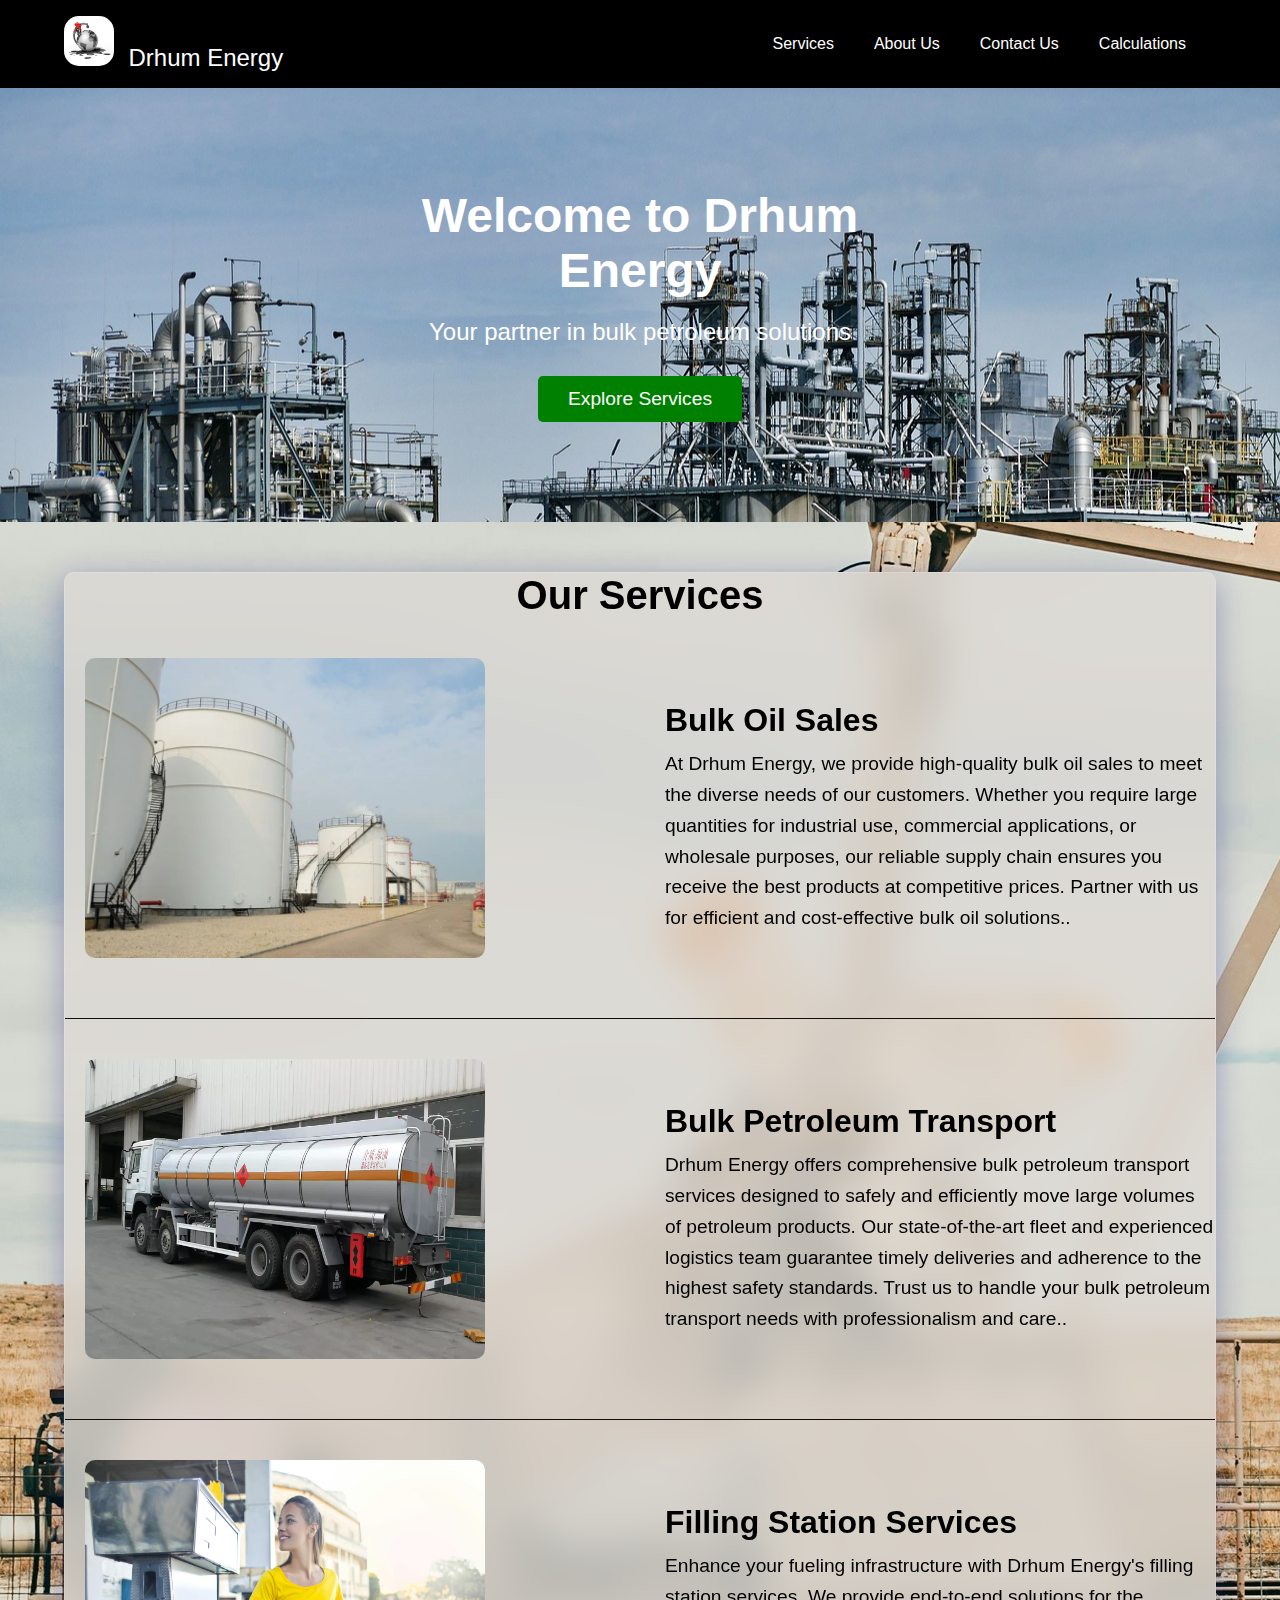
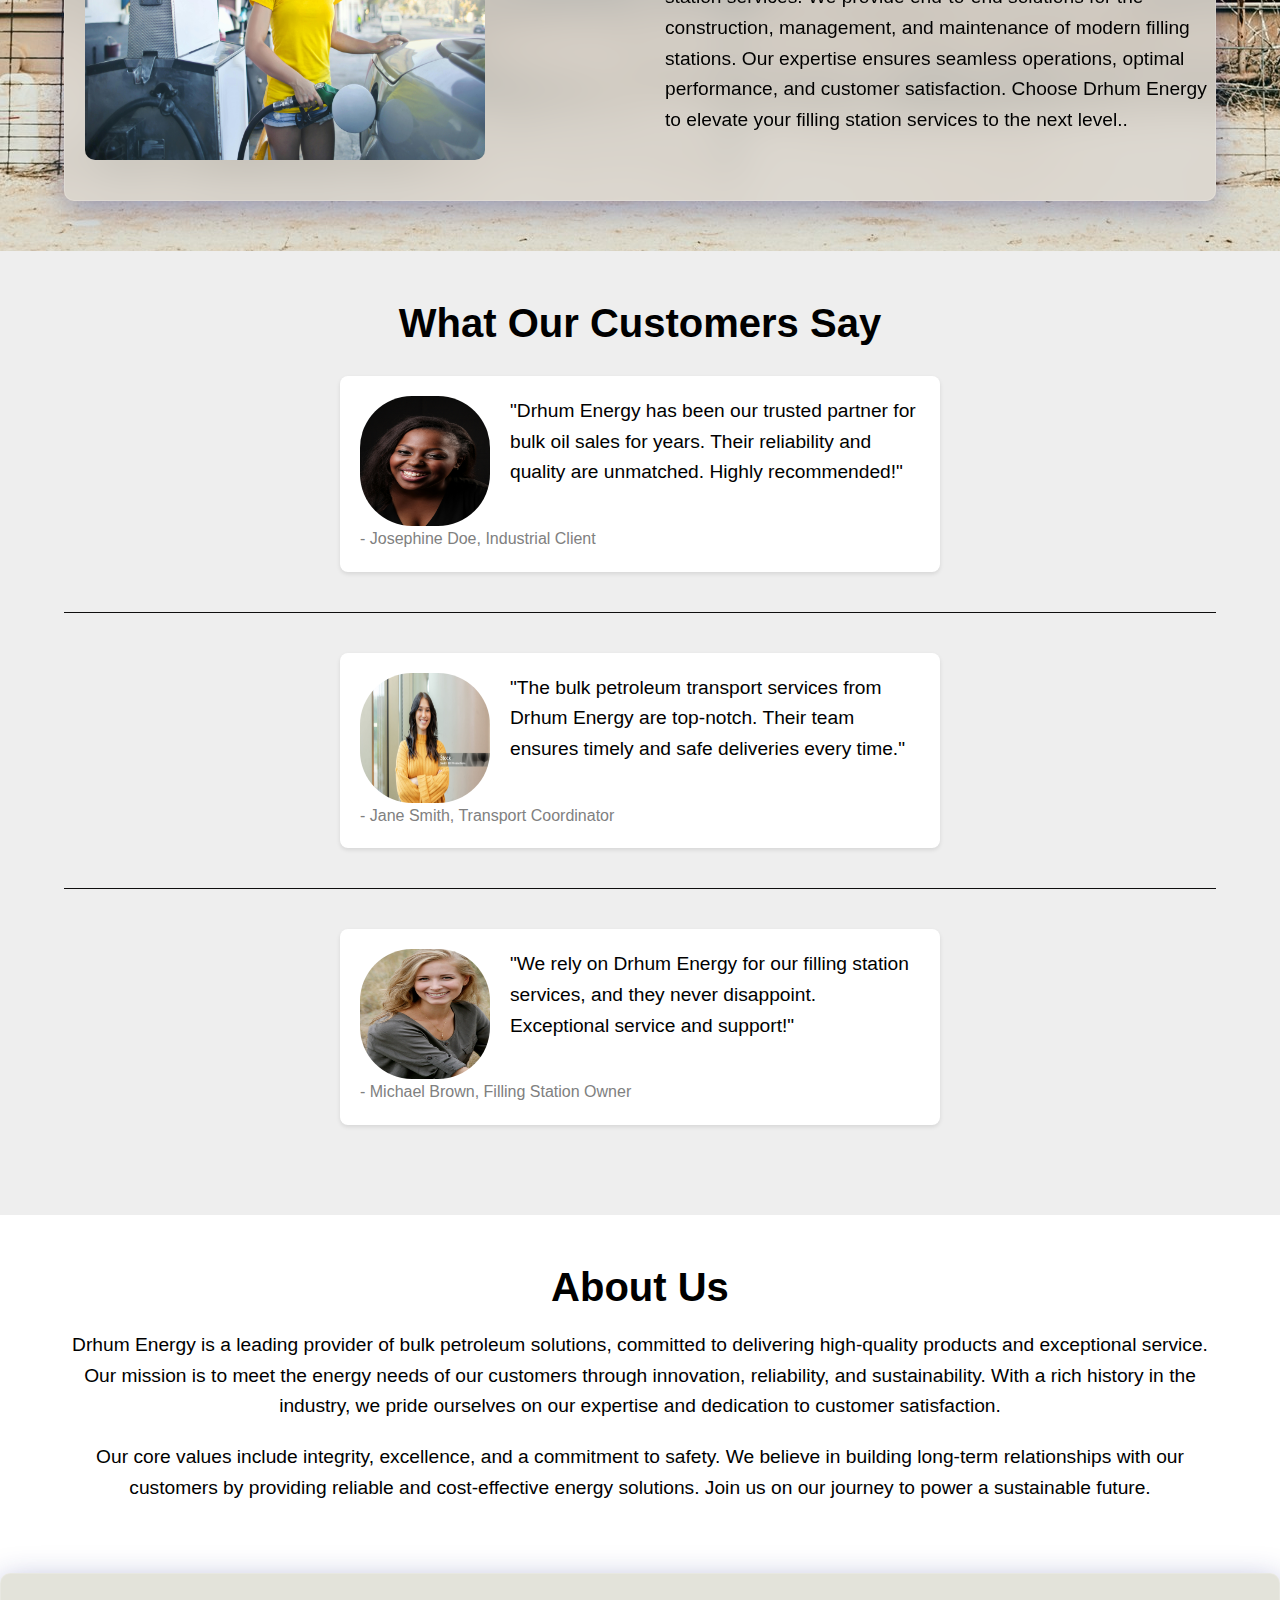
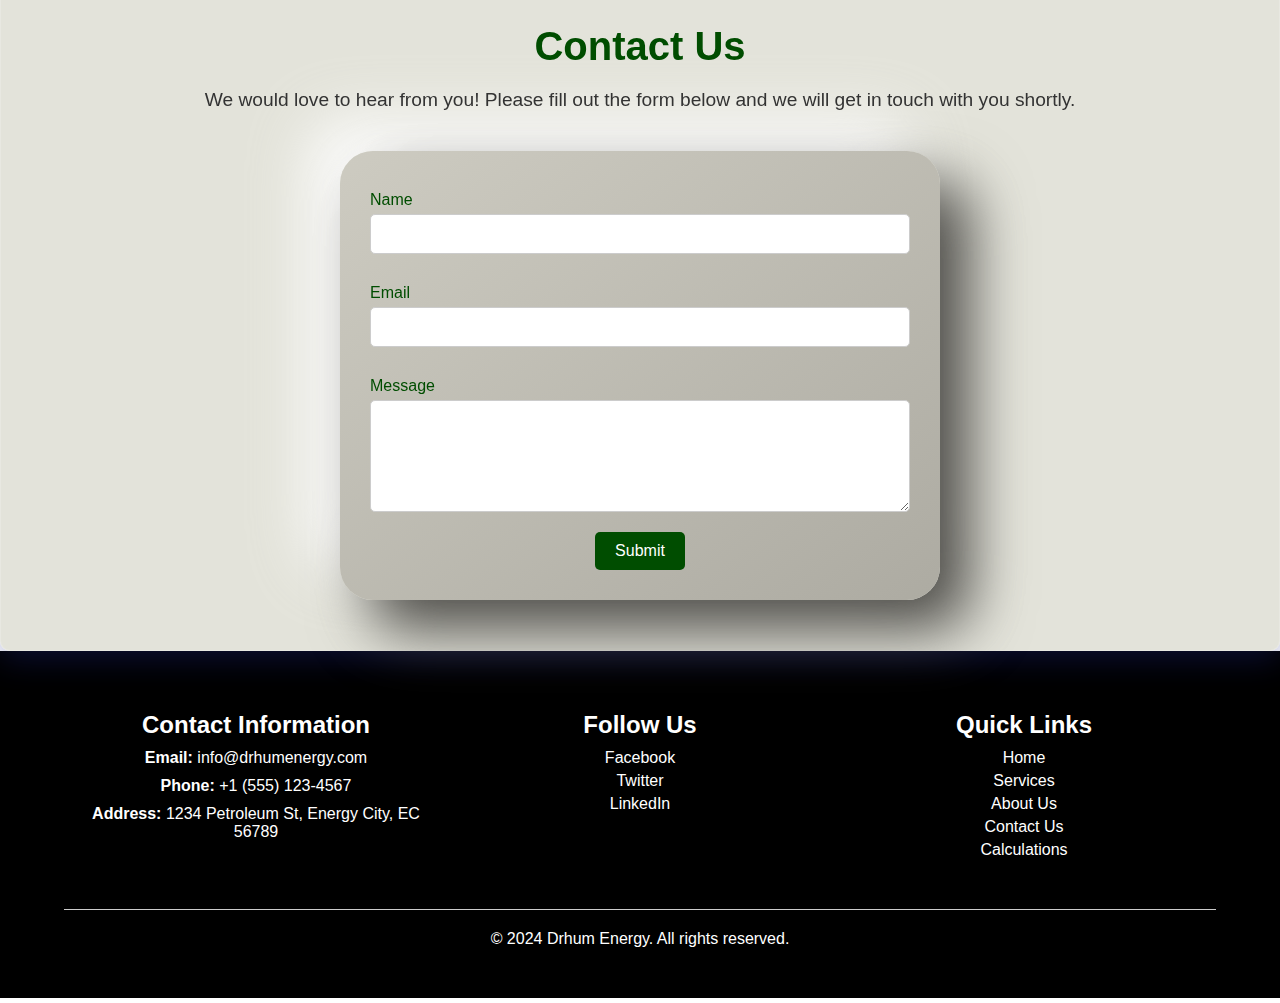
<file: index.html>
<!DOCTYPE html>
<html lang="en">
<head>
    <meta charset="UTF-8">
    <meta name="viewport" content="width=device-width, initial-scale=1.0">
    <title>Drhum Energy</title>
    <link rel="stylesheet" href="stylings/styles.scss">
    <link rel="stylesheet" href="stylings/styles.css">
</head>
<body>

<header class="header">
    <div class="container">
        <nav class="nav">
            <div class="logo">
                <img id="img_logo" src="images/logo.jpg" alt="Drhum Energy Logo">
                <span>Drhum Energy</span>
            </div>
            
            <ul class="nav-menu">
                <li><a href="services.html">Services</a></li>
                <li><a href="About_us.html">About Us</a></li>
                <li><a href="Contact_Us.html">Contact Us</a></li>
                <li><a href="calculations.html">Calculations</a></li>
            </ul>
        </nav>
    </div>
</header>

<!-- Other sections (hero, services, about us, contact, calculations) will go here -->
<section class="hero">
    <div class="container">
        <div class="hero-content">
            <h1>Welcome to Drhum Energy</h1>
            <p>Your partner in bulk petroleum solutions</p>
            <a href="services.html" class="btn">Explore Services</a>
        </div>
    </div>
</section>

<!--hero section-->
<section class="services">
    <div id="service-container" class="container">
        <h2>Our Services</h2>
        <div class="service-item">
            <img class="img1" src="/images/Capture-9.webp" alt="Service 1 Image">
            <div class="service-info">
                <h3>Bulk Oil Sales</h3>
                <p>At Drhum Energy, we provide high-quality bulk oil sales to meet the diverse needs of our customers. Whether you require large quantities for industrial use, commercial applications, or wholesale purposes, our reliable supply chain ensures you receive the best products at competitive prices. Partner with us for efficient and cost-effective bulk oil solutions..</p>
            </div>
        </div>
        <hr>
        <div class="service-item">
            <img src="/images/service2.jpg" alt="Service 2 Image">
            <div class="service-info">
                <h3>Bulk Petroleum Transport</h3>
                <p>Drhum Energy offers comprehensive bulk petroleum transport services designed to safely and efficiently move large volumes of petroleum products. Our state-of-the-art fleet and experienced logistics team guarantee timely deliveries and adherence to the highest safety standards. Trust us to handle your bulk petroleum transport needs with professionalism and care..</p>
            </div>
        </div>
        <hr>
        <div class="service-item">
            <img src="/images/service3.jpg" alt="Service 3 Image">
            <div class="service-info">
                <h3>Filling Station Services</h3>
                <p> Enhance your fueling infrastructure with Drhum Energy's filling station services. We provide end-to-end solutions for the construction, management, and maintenance of modern filling stations. Our expertise ensures seamless operations, optimal performance, and customer satisfaction. Choose Drhum Energy to elevate your filling station services to the next level..</p>
            </div>
        </div>
    </div>
</section>

<!-- Testimonial section -->
<section class="testimonials">
    <div class="container">
        <h2>What Our Customers Say</h2>
        <div class="testimonial-item">
            <img src="images/customer1.jpg" alt="Customer 1">
            <blockquote>
                <p>"Drhum Energy has been our trusted partner for bulk oil sales for years. Their reliability and quality are unmatched. Highly recommended!"</p>
                <footer>- Josephine Doe, Industrial Client</footer>
            </blockquote>
        </div>
        <hr>
        <div class="testimonial-item">
            <img src="images/customer2.jpg" alt="Customer 2">
            <blockquote>
                <p>"The bulk petroleum transport services from Drhum Energy are top-notch. Their team ensures timely and safe deliveries every time."</p>
                <footer>- Jane Smith, Transport Coordinator</p>
            </blockquote>
        </div>
        <hr>
        <div class="testimonial-item">
            <img src="images/customer3.jpg" alt="Customer 3">
            <blockquote>
                <p>"We rely on Drhum Energy for our filling station services, and they never disappoint. Exceptional service and support!"</p>
                <footer>- Michael Brown, Filling Station Owner</footer>
            </blockquote>
        </div>
    </div>
</section>
<!--Testimonial Section End-->

<!--About Section-->
<section class="about" id="about">
    <div class="container">
        <h2>About Us</h2>
        <p>Drhum Energy is a leading provider of bulk petroleum solutions, committed to delivering high-quality products and exceptional service. Our mission is to meet the energy needs of our customers through innovation, reliability, and sustainability. With a rich history in the industry, we pride ourselves on our expertise and dedication to customer satisfaction.</p>
        <p>Our core values include integrity, excellence, and a commitment to safety. We believe in building long-term relationships with our customers by providing reliable and cost-effective energy solutions. Join us on our journey to power a sustainable future.</p>
    </div>
</section>

<!-- Contact Us Section -->
<section id="contact" class="contact-section">
    <div class="container">
        <h2>Contact Us</h2>
        <p>We would love to hear from you! Please fill out the form below and we will get in touch with you shortly.</p>
        <form class="contact-form" action="send_email.php" method="post">
            <label for="name">Name</label>
            <input type="text" id="name" name="name" required>

            <label for="email">Email</label>
            <input type="email" id="email" name="email" required>

            <label for="message">Message</label>
            <textarea id="message" name="message" rows="5" required></textarea>

            <button type="submit">Submit</button>
        </form>
    </div>
</section>

<!-- Footer section -->
<footer class="footer">
    <div class="container">
        <div class="footer-content">
            <div class="footer-section contact-info">
                <h3>Contact Information</h3>
                <p><strong>Email:</strong> info@drhumenergy.com</p>
                <p><strong>Phone:</strong> +1 (555) 123-4567</p>
                <p><strong>Address:</strong> 1234 Petroleum St, Energy City, EC 56789</p>
            </div>
            <div class="footer-section social-media">
                <h3>Follow Us</h3>
                <ul>
                    <li><a href="#">Facebook</a></li>
                    <li><a href="#">Twitter</a></li>
                    <li><a href="#">LinkedIn</a></li>
                </ul>
            </div>
            <div class="footer-section quick-links">
                <h3>Quick Links</h3>
                <ul>
                    <li><a href="index.html">Home</a></li>
                    <li><a href="services.html">Services</a></li>
                    <li><a href="About_us.html">About Us</a></li>
                    <li><a href="Contact_Us.html">Contact Us</a></li>
                    <li><a href="calculations.html">Calculations</a></li>
                </ul>
            </div>
        </div>
        <div class="footer-bottom">
            <p>&copy; 2024 Drhum Energy. All rights reserved.</p>
        </div>
    </div>
</footer>

</body>
</html>
</file>
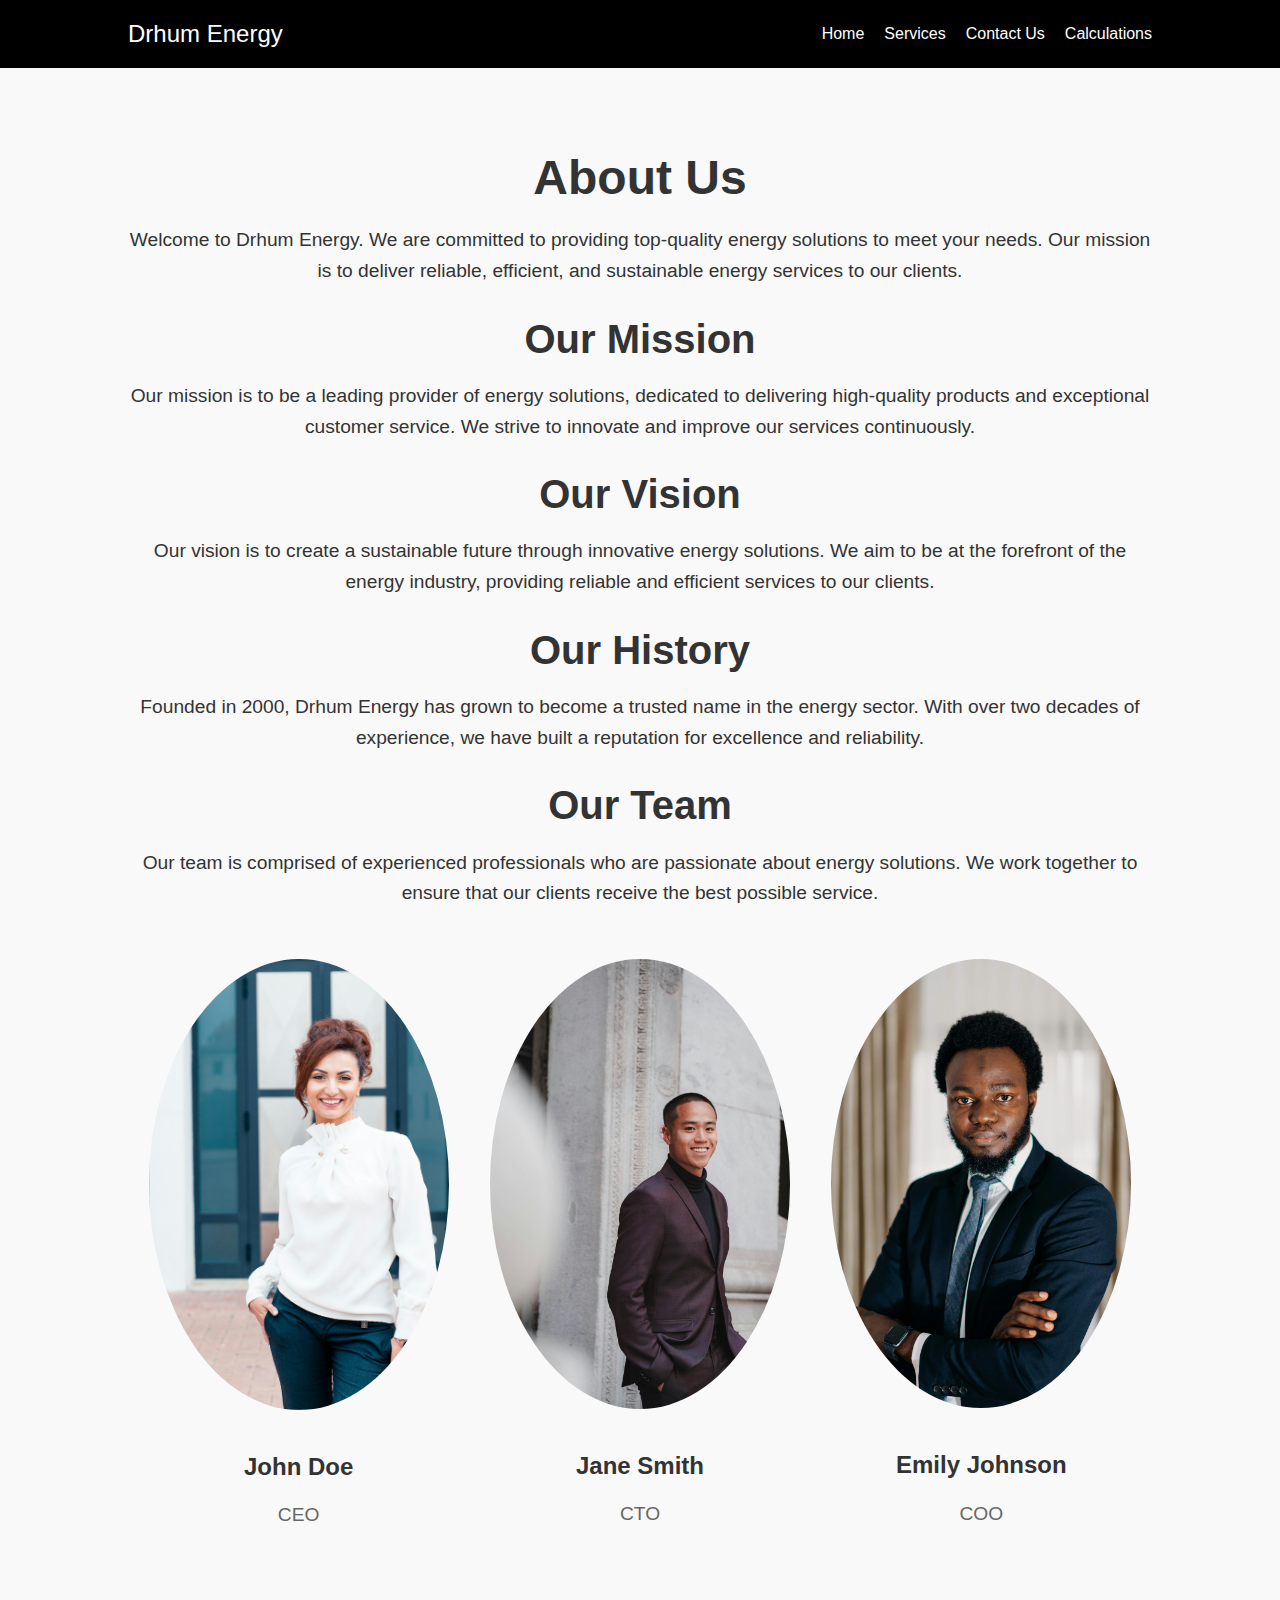
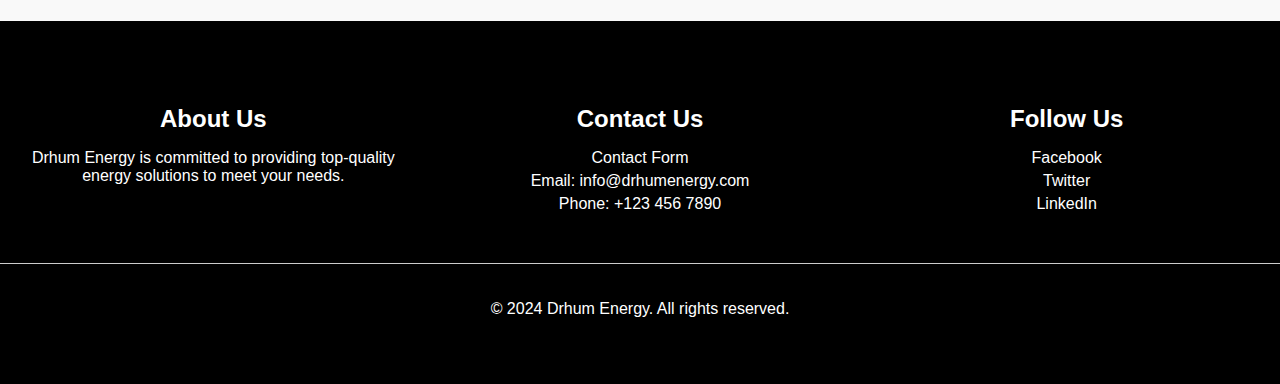
<file: About_us.html>
<!DOCTYPE html>
<html lang="en">
<head>
    <meta charset="UTF-8">
    <meta name="viewport" content="width=device-width, initial-scale=1.0">
    <title>About Us - Drhum Energy</title>
    <link rel="stylesheet" href="stylings/style3.scss">
    <link rel="stylesheet" href="stylings/style3.css">
</head>
<body>
    <!-- Navigation -->
    <nav class="nav">
        <div class="container">
            <div class="logo">
                <span>Drhum Energy</span>
            </div>
            <ul class="nav-menu">
                <li><a href="index.html">Home</a></li>
                <li><a href="services.html">Services</a></li>
                <li><a href="Contact_Us.html">Contact Us</a></li>
                <li><a href="calculations.html">Calculations</a></li>
            </ul>
        </div>
    </nav>

    <!-- About Us Section -->
    <section class="about-us">
        <div class="container">
            <h1>About Us</h1>
            <p>Welcome to Drhum Energy. We are committed to providing top-quality energy solutions to meet your needs. Our mission is to deliver reliable, efficient, and sustainable energy services to our clients.</p>
            
            <h2>Our Mission</h2>
            <p>Our mission is to be a leading provider of energy solutions, dedicated to delivering high-quality products and exceptional customer service. We strive to innovate and improve our services continuously.</p>

            <h2>Our Vision</h2>
            <p>Our vision is to create a sustainable future through innovative energy solutions. We aim to be at the forefront of the energy industry, providing reliable and efficient services to our clients.</p>

            <h2>Our History</h2>
            <p>Founded in 2000, Drhum Energy has grown to become a trusted name in the energy sector. With over two decades of experience, we have built a reputation for excellence and reliability.</p>

            <h2>Our Team</h2>
            <p>Our team is comprised of experienced professionals who are passionate about energy solutions. We work together to ensure that our clients receive the best possible service.</p>
            
            <div class="team-members">
                <div class="team-member">
                    <img src="images/sofia-mQtcrK22CN8-unsplash.jpg" alt="Team Member 1">
                    <h3>John Doe</h3>
                    <p>CEO</p>
                </div>
                <div class="team-member">
                    <img src="images/zahir-namane-hwc7eIQiTCE-unsplash.jpg" alt="Team Member 2">
                    <h3>Jane Smith</h3>
                    <p>CTO</p>
                </div>
                <div class="team-member">
                    <img src="images/adetola-afolabi-x0A7wgQmmdk-unsplash.jpg" alt="Team Member 3">
                    <h3>Emily Johnson</h3>
                    <p>COO</p>
                </div>
            </div>
        </div>
    </section>

    <!-- Footer -->
    <footer class="footer">
        <div class="footer-content">
            <div class="footer-section">
                <h3>About Us</h3>
                <p>Drhum Energy is committed to providing top-quality energy solutions to meet your needs.</p>
            </div>
            <div class="footer-section">
                <h3>Contact Us</h3>
                <ul>
                    <li><a href="contact.html">Contact Form</a></li>
                    <li>Email: info@drhumenergy.com</li>
                    <li>Phone: +123 456 7890</li>
                </ul>
            </div>
            <div class="footer-section">
                <h3>Follow Us</h3>
                <ul>
                    <li><a href="#">Facebook</a></li>
                    <li><a href="#">Twitter</a></li>
                    <li><a href="#">LinkedIn</a></li>
                </ul>
            </div>
        </div>
        <div class="footer-bottom">
            <p>&copy; 2024 Drhum Energy. All rights reserved.</p>
        </div>
    </footer>

    <script src="scripts.js"></script>
</body>
</html>
</file>
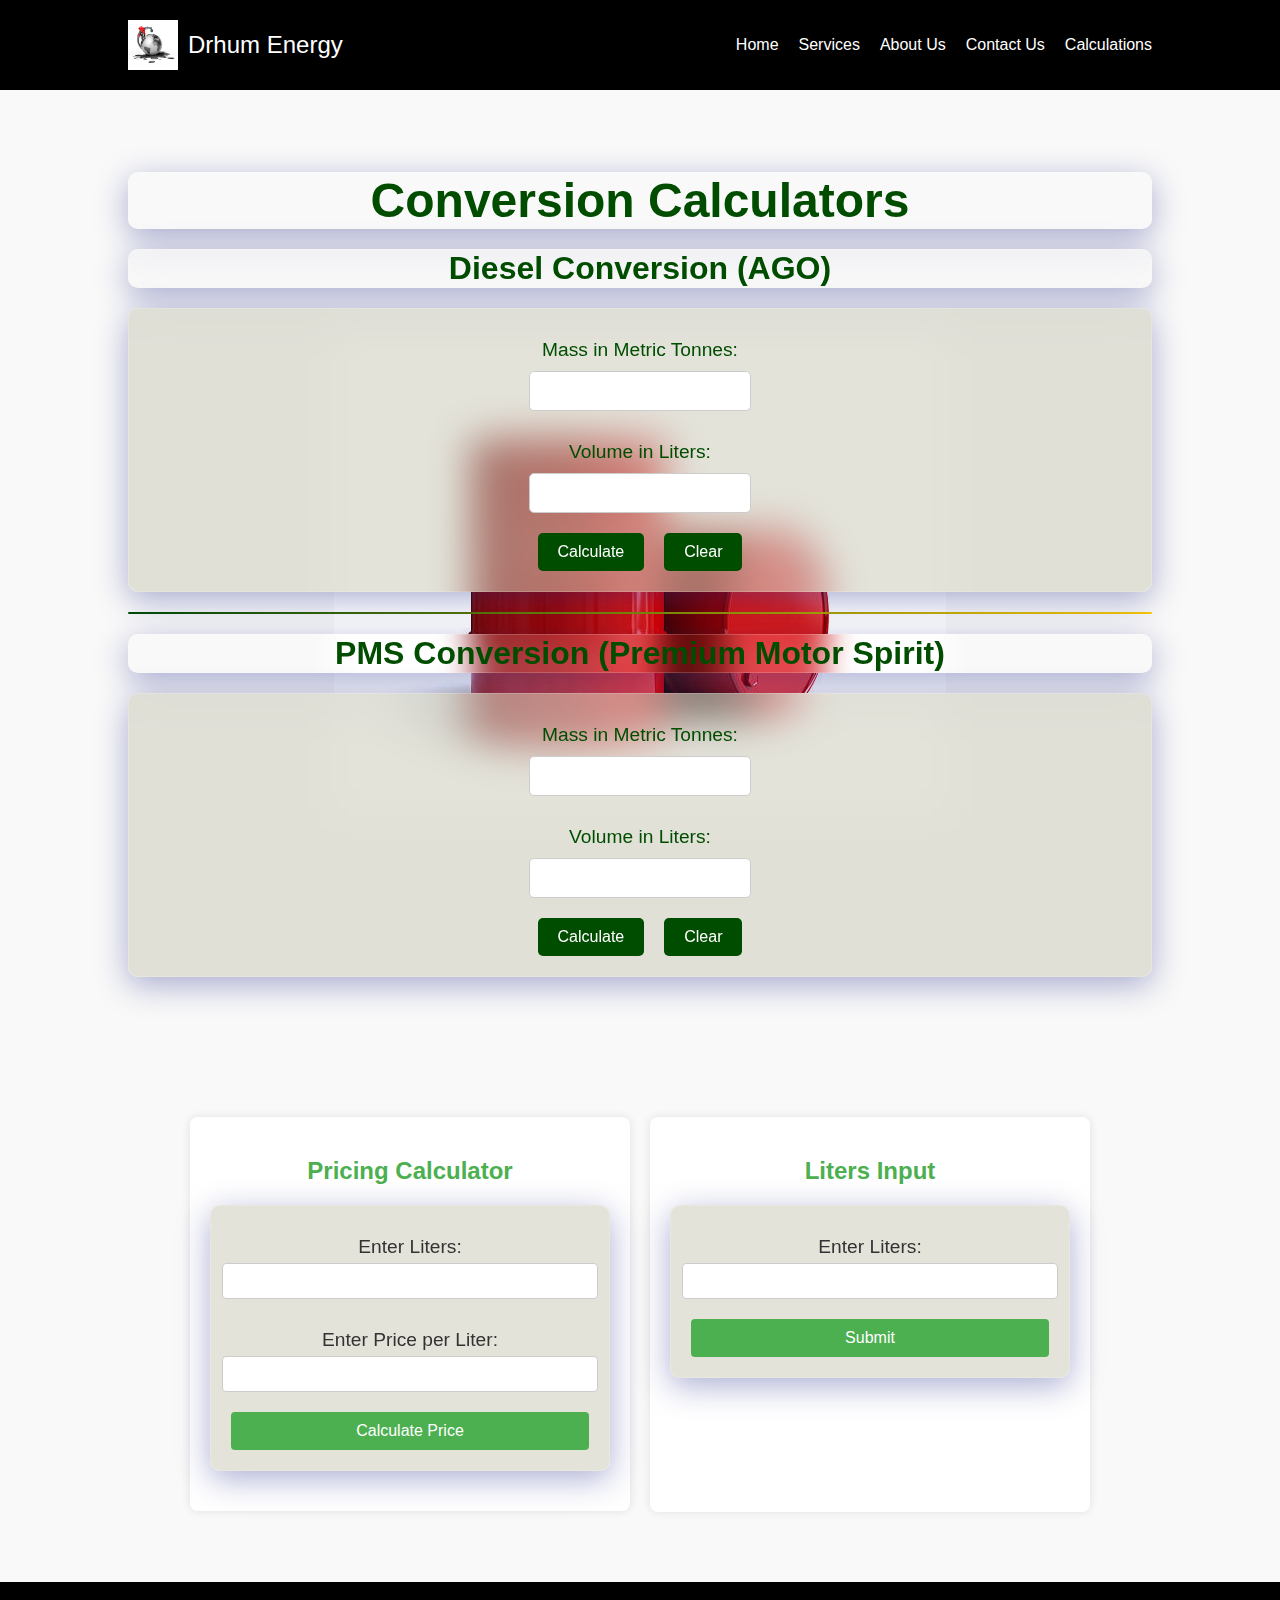
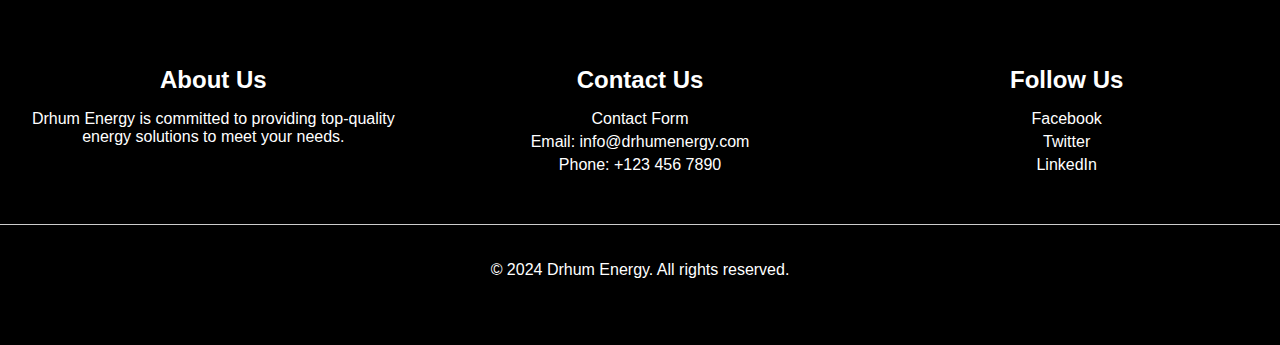
<file: calculations.html>
<!DOCTYPE html>
<html lang="en">
<head>
    <meta charset="UTF-8">
    <meta name="viewport" content="width=device-width, initial-scale=1.0">
    <title>Calculations - Drhum Energy</title>
    <link rel="stylesheet" href="stylings/style4.scss">
    <link rel="stylesheet" href="stylings/style4.css">
</head>
<body>
    <!-- Navigation -->
    <nav class="nav">
        <div class="container">
            <div class="logo">
                <img id="img_logo" src="images/logo.jpg" alt="Drhum Energy Logo">
                <span>Drhum Energy</span>
            </div>
            <ul class="nav-menu">
                <li><a href="index.html">Home</a></li>
                <li><a href="services.html">Services</a></li>
                <li><a href="About_us.html">About Us</a></li>
                <li><a href="Contact_Us.html">Contact Us</a></li>
                <li><a href="calculations.html">Calculations</a></li>
            </ul>
        </div>
    </nav>

    <!-- Calculations Section -->
    <section class="calculations">
        <div class="container">
            <h1>Conversion Calculators</h1>

            <!-- Diesel Conversion Form -->
            <h2>Diesel Conversion (AGO)</h2>
            <form id="dieselForm">
                <label for="dieselMassTonnes">Mass in Metric Tonnes:</label>
                <input type="number" id="dieselMassTonnes" name="dieselMassTonnes" step="any" required>
                <label for="dieselVolumeLiters">Volume in Liters:</label>
                <input type="text" id="dieselVolumeLiters" name="dieselVolumeLiters" readonly>
                <div class="buttons">
                    <button type="button" onclick="calculateDieselVolume()">Calculate</button>
                    <button type="button" onclick="clearDieselFields()">Clear</button>
                </div>
            </form>
            <!-- Horizontal Line Element -->
<hr class="styled-line">

            <!-- PMS Conversion Form -->
            <h2>PMS Conversion (Premium Motor Spirit)</h2>
            <form id="pmsForm">
                <label for="pmsMassTonnes">Mass in Metric Tonnes:</label>
                <input type="number" id="pmsMassTonnes" name="pmsMassTonnes" step="any" required>
                <label for="pmsVolumeLiters">Volume in Liters:</label>
                <input type="text" id="pmsVolumeLiters" name="pmsVolumeLiters" readonly>
                <div class="buttons">
                    <button type="button" onclick="calculatePmsVolume()">Calculate</button>
                    <button type="button" onclick="clearPmsFields()">Clear</button>
                </div>
            </form>
        </div>
    </section>
<!------------------------------------------------------------------------------------------------------------------>
<div class="calculator-container">
    <div class="calculator">
        <h2>Pricing Calculator</h2>
        <form id="pricing-form">
            <label for="liters">Enter Liters:</label>
            <input type="number" id="liters" required step="any">

            <label for="price">Enter Price per Liter:</label>
            <input type="number" id="price" required step="any">

            <button type="submit">Calculate Price</button>
        </form>
        <div id="result" class="result"></div>
    </div>

    <div class="liters-input">
        <h2>Liters Input</h2>
        <form id="liters-form">
            <label for="liters-input">Enter Liters:</label>
            <input type="number" id="liters-input" required step="any">

            <button type="submit">Submit</button>
        </form>
        <div id="liters-result" class="result"></div>
    </div>
</div>
<!------------------------------------------------------------------------------------------------------------------>
    <!-- Footer -->
    <footer class="footer">
        <div class="footer-content">
            <div class="footer-section">
                <h3>About Us</h3>
                <p>Drhum Energy is committed to providing top-quality energy solutions to meet your needs.</p>
            </div>
            <div class="footer-section">
                <h3>Contact Us</h3>
                <ul>
                    <li><a href="contact.html">Contact Form</a></li>
                    <li>Email: info@drhumenergy.com</li>
                    <li>Phone: +123 456 7890</li>
                </ul>
            </div>
            <div class="footer-section">
                <h3>Follow Us</h3>
                <ul>
                    <li><a href="#">Facebook</a></li>
                    <li><a href="#">Twitter</a></li>
                    <li><a href="#">LinkedIn</a></li>
                </ul>
            </div>
        </div>
        <div class="footer-bottom">
            <p>&copy; 2024 Drhum Energy. All rights reserved.</p>
        </div>
    </footer>

    <script src="scripts.js"></script>
</body>
</html>
</file>
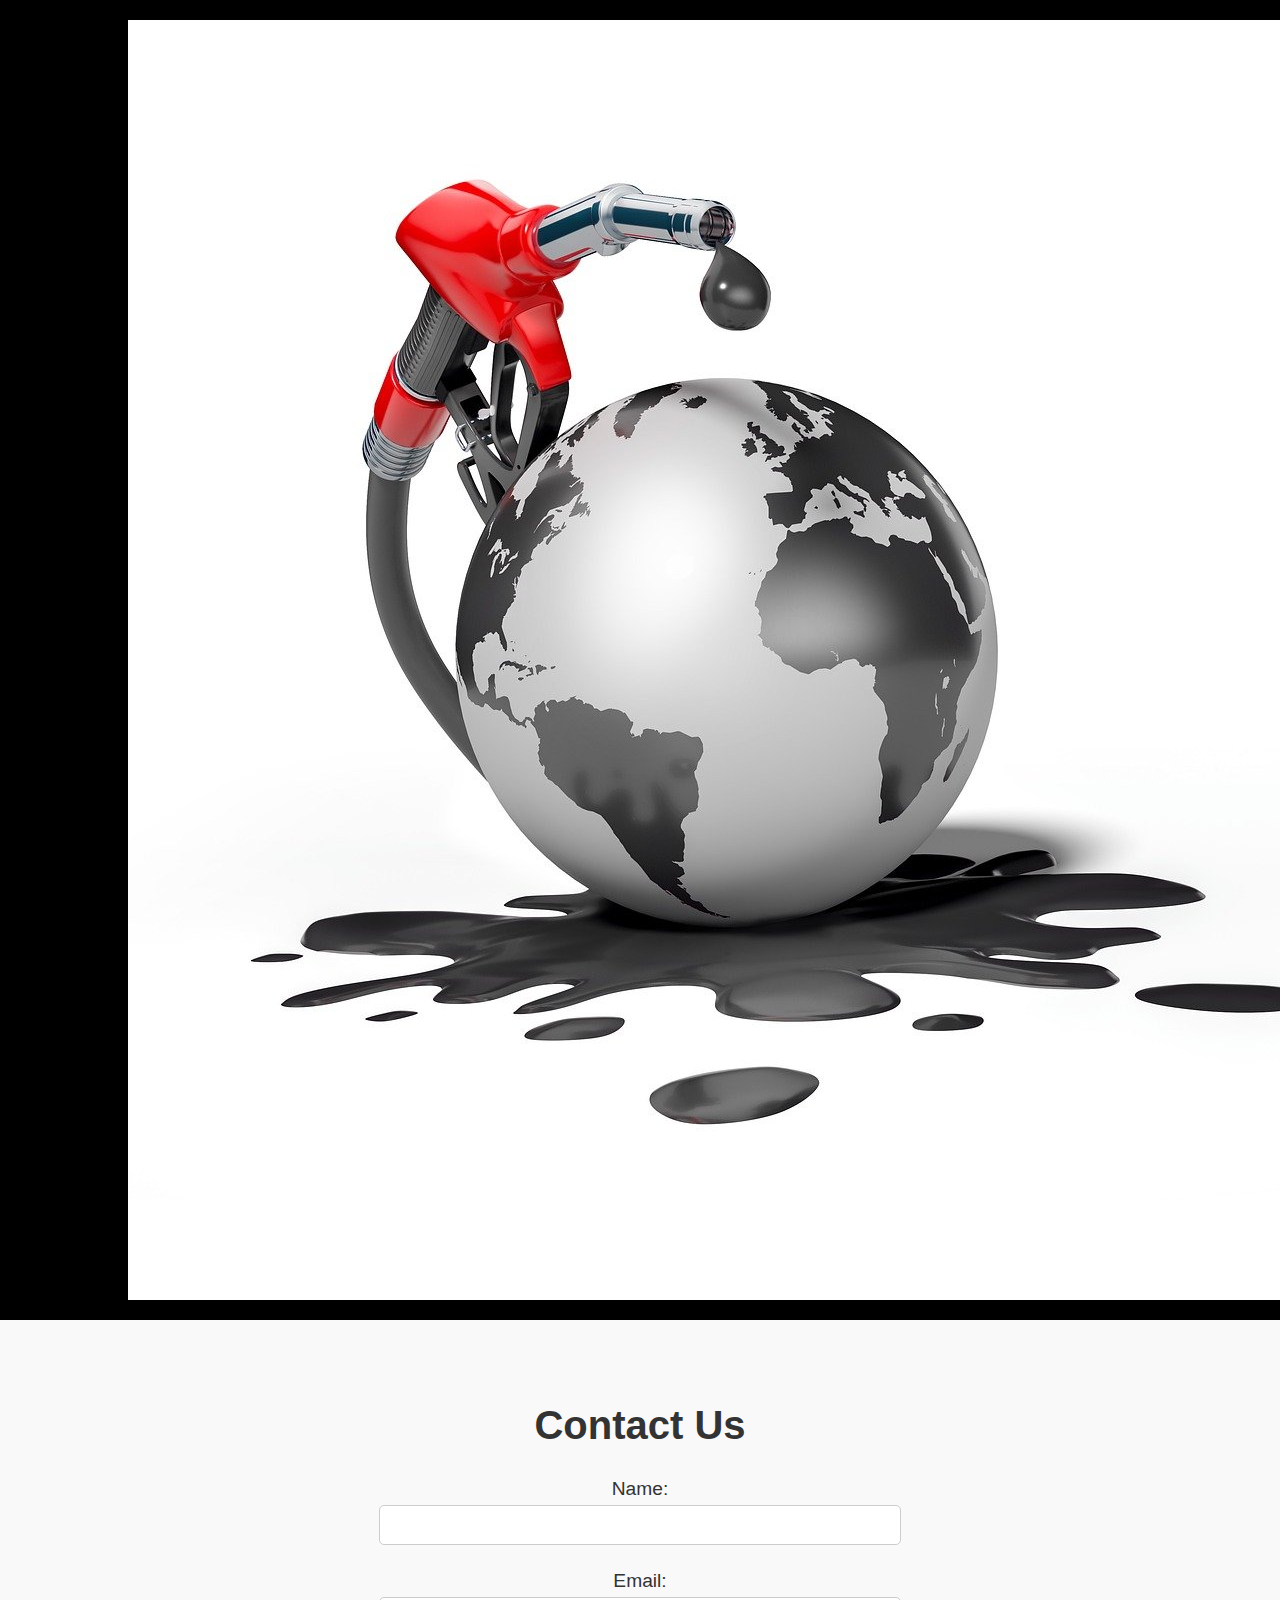
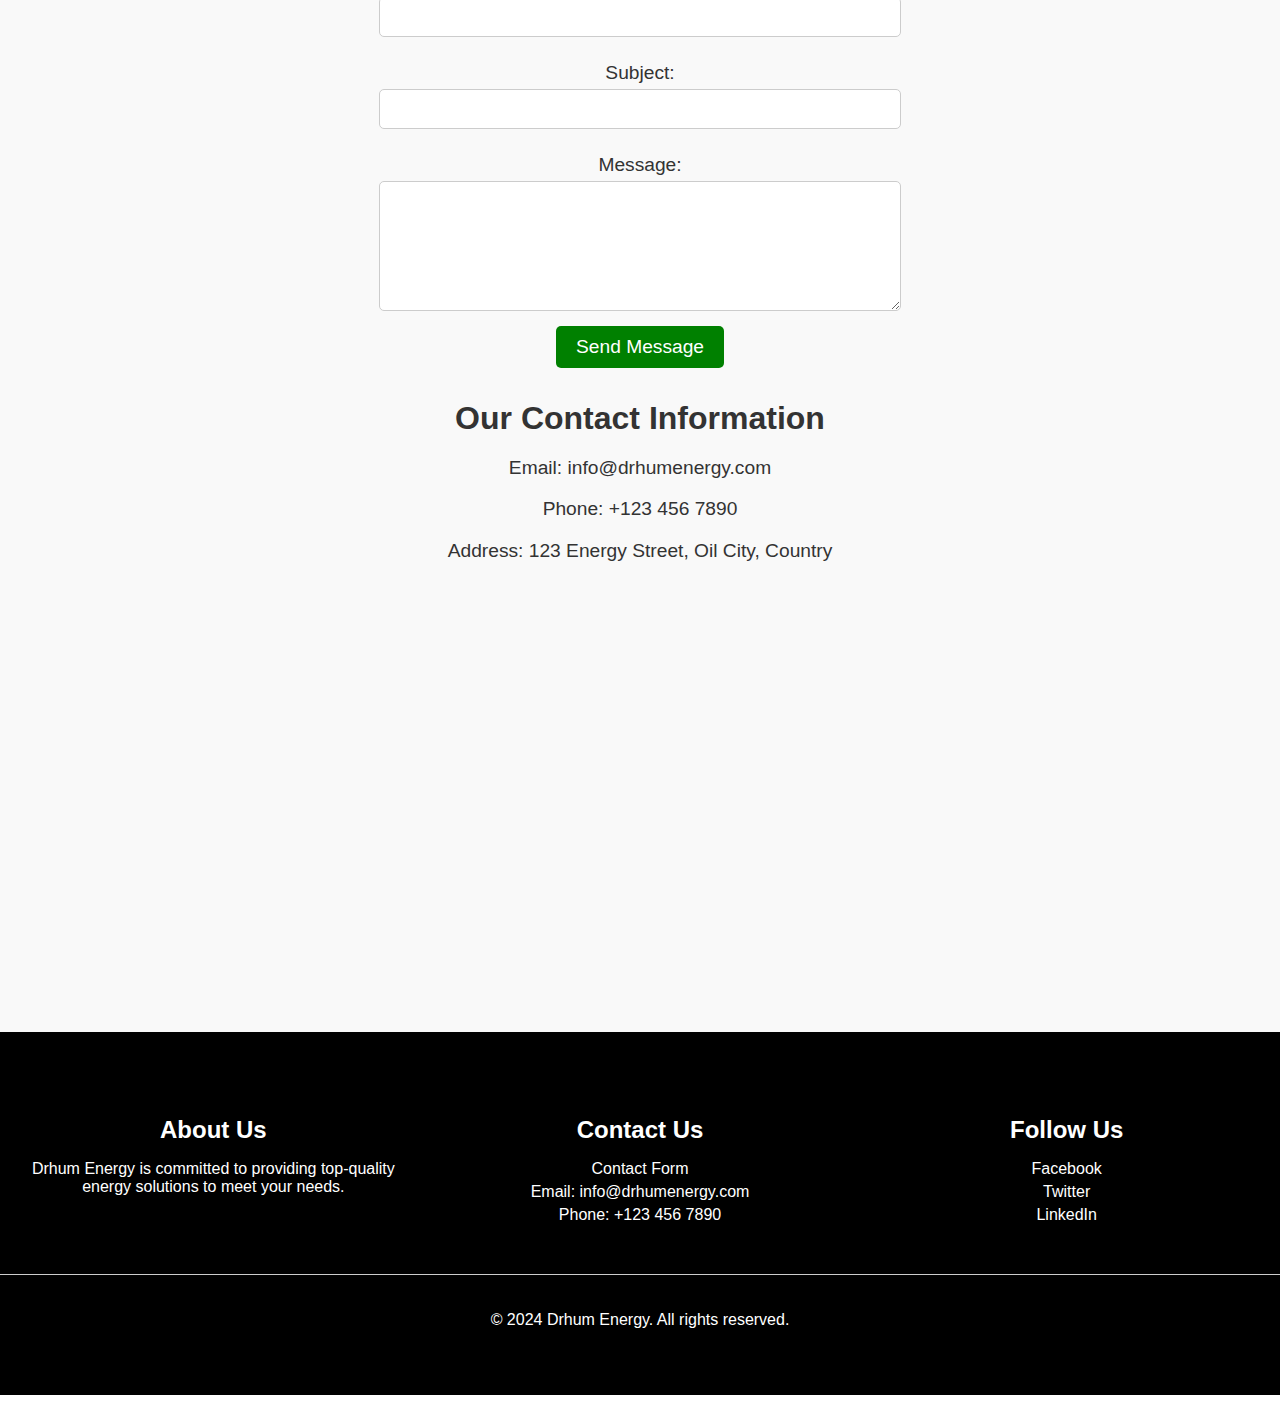
<file: Contact_Us.html>
<!DOCTYPE html>
<html lang="en">
<head>
    <meta charset="UTF-8">
    <meta name="viewport" content="width=device-width, initial-scale=1.0">
    <title>Drhum Energy - Contact Us</title>
    <link rel="stylesheet" href="stylings/style2.scss">
    <link rel="stylesheet" href="stylings/style2.css">
</head>
<body>
    <!-- Navigation -->
    <nav class="nav">
        <div class="container">
            <img id="img_logo" src="images/logo.jpg" alt="Drhum Energy Logo">
            <a href="#" class="logo">Drhum Energy</a>
            <ul class="nav-menu">
                <li><a href="index.html">Home</a></li>
                <li><a href="services.html">Services</a></li>
                <li><a href="About_us.html">About Us</a></li>
                <li><a href="calculations.html">Calculations</a></li>
            </ul>
        </div>
    </nav>

    <!-- Contact Us Section -->
    <section class="contact-us">
        <div class="container">
            <h2>Contact Us</h2>
            <div class="contact-form">
                <form action="send_email.php" method="post">
                    <label for="name">Name:</label>
                    <input type="text" id="name" name="name" required>
                    
                    <label for="email">Email:</label>
                    <input type="email" id="email" name="email" required>
                    
                    <label for="subject">Subject:</label>
                    <input type="text" id="subject" name="subject" required>
                    
                    <label for="message">Message:</label>
                    <textarea id="message" name="message" rows="6" required></textarea>
                    
                    <button type="submit">Send Message</button>
                </form>
            </div>
            <div class="contact-details">
                <h3>Our Contact Information</h3>
                <p>Email: info@drhumenergy.com</p>
                <p>Phone: +123 456 7890</p>
                <p>Address: 123 Energy Street, Oil City, Country</p>
                <div id="map">
                    <iframe src="https://www.google.com/maps/embed?pb=!1m18!1m12!1m3!1d3153.086435653389!2d144.96305771514804!3d-37.81421797975195!2m3!1f0!2f0!3f0!3m2!1i1024!2i768!4f13.1!3m3!1m2!1s0x6ad65d43f1f81b09%3A0x5045675218ce7e33!2s123%20Energy%20Street%2C%20Oil%20City%2C%20Country!5e0!3m2!1sen!2s!4v1597775933281!5m2!1sen!2s" width="600" height="450" style="border:0;" allowfullscreen="" aria-hidden="false" tabindex="0"></iframe>
                </div>
            </div>
        </div>
    </section>

    <!-- Footer -->
    <footer class="footer">
        <div class="footer-content">
            <div class="footer-section">
                <h3>About Us</h3>
                <p>Drhum Energy is committed to providing top-quality energy solutions to meet your needs.</p>
            </div>
            <div class="footer-section">
                <h3>Contact Us</h3>
                <ul>
                    <li><a href="contact.html">Contact Form</a></li>
                    <li>Email: info@drhumenergy.com</li>
                    <li>Phone: +123 456 7890</li>
                </ul>
            </div>
            <div class="footer-section">
                <h3>Follow Us</h3>
                <ul>
                    <li><a href="#">Facebook</a></li>
                    <li><a href="#">Twitter</a></li>
                    <li><a href="#">LinkedIn</a></li>
                </ul>
            </div>
        </div>
        <div class="footer-bottom">
            <p>&copy; 2024 Drhum Energy. All rights reserved.</p>
        </div>
    </footer>

    <script src="scripts.js"></script>
</body>
</html>
</file>
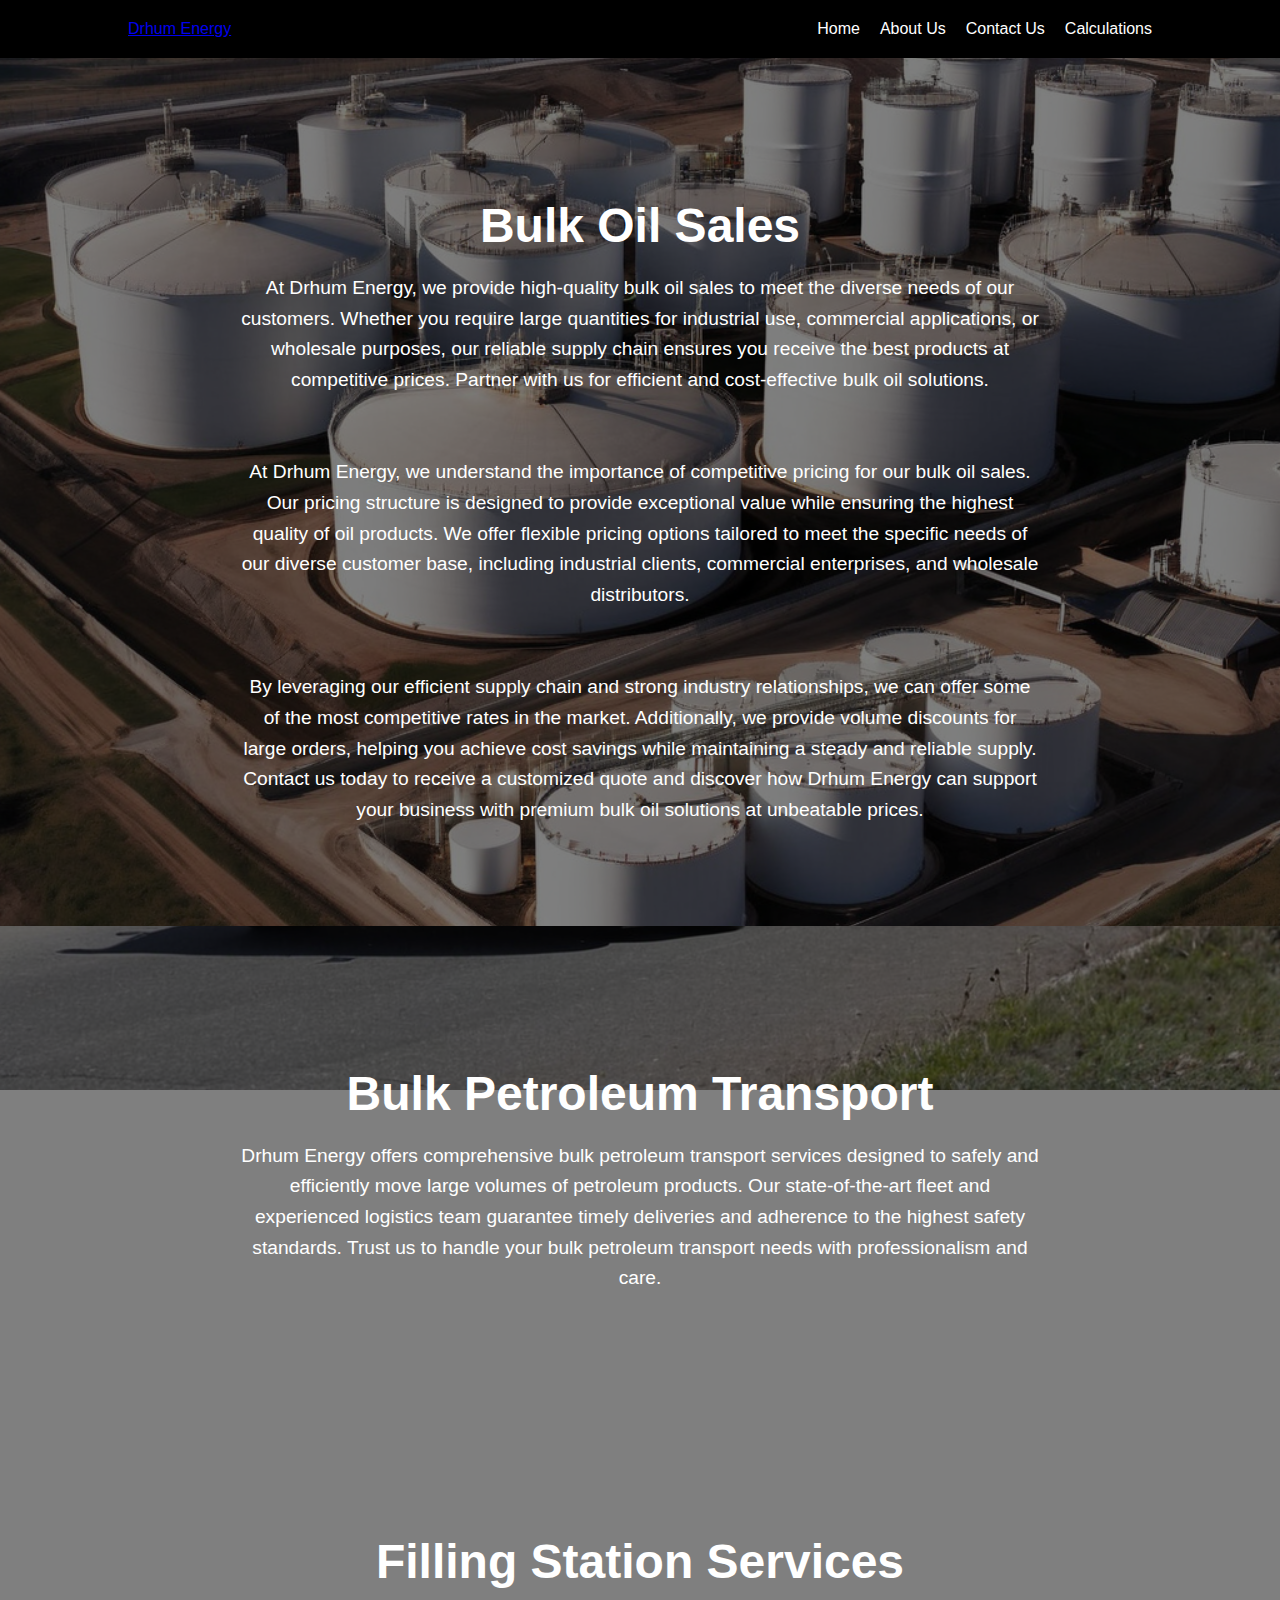
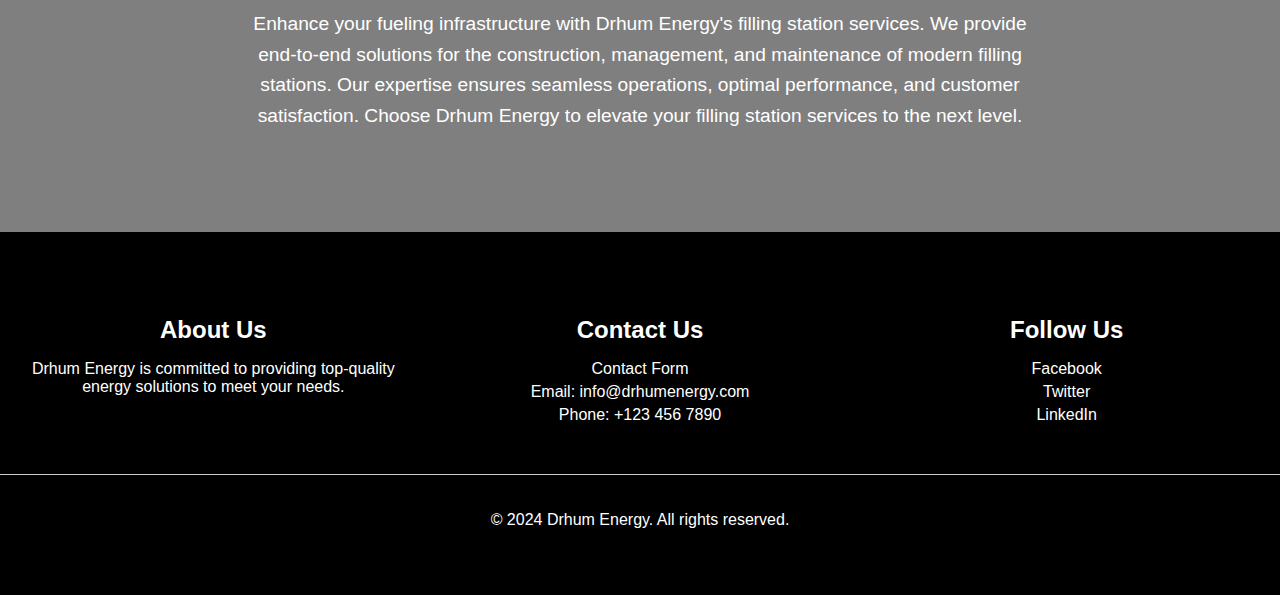
<file: services.html>
<!DOCTYPE html>
<html lang="en">
<head>
    <meta charset="UTF-8">
    <meta name="viewport" content="width=device-width, initial-scale=1.0">
    <title>Drhum Energy - Services</title>
    <link rel="stylesheet" href="stylings/style1.scss">
    <link rel="stylesheet" href="stylings/style1.css">
</head>
<body>
    <!-- Navigation -->
    <nav class="nav">
        <div class="container">
            <a href="#" class="logo">Drhum Energy</a>
            <ul class="nav-menu">
                <li><a href="index.html">Home</a></li>
                <li><a href="About_us.html">About Us</a></li>
                <li><a href="Contact_Us.html">Contact Us</a></li>
                <li><a href="calculations.html">Calculations</a></li>
            </ul>
        </div>
    </nav>

    <!-- Services Section -->
    <section class="service-section" id="bulk-oil-sales">
        <div class="container">
            <h2>Bulk Oil Sales</h2>
            <p>At Drhum Energy, we provide high-quality bulk oil sales to meet the diverse needs of our customers. Whether you require large quantities for industrial use, commercial applications, or wholesale purposes, our reliable supply chain ensures you receive the best products at competitive prices. Partner with us for efficient and cost-effective bulk oil solutions.
                <br><br><br>
                At Drhum Energy, we understand the importance of competitive pricing for our bulk oil sales. Our pricing structure is designed to provide exceptional value while ensuring the highest quality of oil products. We offer flexible pricing options tailored to meet the specific needs of our diverse customer base, including industrial clients, commercial enterprises, and wholesale distributors. <br><br><br> By leveraging our efficient supply chain and strong industry relationships, we can offer some of the most competitive rates in the market. Additionally, we provide volume discounts for large orders, helping you achieve cost savings while maintaining a steady and reliable supply. Contact us today to receive a customized quote and discover how Drhum Energy can support your business with premium bulk oil solutions at unbeatable prices.
            </p>
        </div>
    </section>
    
    <section class="service-section" id="bulk-petroleum-transport">
        <div class="container">
            <h2>Bulk Petroleum Transport</h2>
            <p>Drhum Energy offers comprehensive bulk petroleum transport services designed to safely and efficiently move large volumes of petroleum products. Our state-of-the-art fleet and experienced logistics team guarantee timely deliveries and adherence to the highest safety standards. Trust us to handle your bulk petroleum transport needs with professionalism and care.</p>
        </div>
    </section>
    
    <section class="service-section" id="filling-station-services">
        <div class="container">
            <h2>Filling Station Services</h2>
            <p>Enhance your fueling infrastructure with Drhum Energy's filling station services. We provide end-to-end solutions for the construction, management, and maintenance of modern filling stations. Our expertise ensures seamless operations, optimal performance, and customer satisfaction. Choose Drhum Energy to elevate your filling station services to the next level.</p>
        </div>
    </section>

    <!-- Footer -->
    <footer class="footer">
        <div class="footer-content">
            <div class="footer-section">
                <h3>About Us</h3>
                <p>Drhum Energy is committed to providing top-quality energy solutions to meet your needs.</p>
            </div>
            <div class="footer-section">
                <h3>Contact Us</h3>
                <ul>
                    <li><a href="contact.html">Contact Form</a></li>
                    <li>Email: info@drhumenergy.com</li>
                    <li>Phone: +123 456 7890</li>
                </ul>
            </div>
            <div class="footer-section">
                <h3>Follow Us</h3>
                <ul>
                    <li><a href="#">Facebook</a></li>
                    <li><a href="#">Twitter</a></li>
                    <li><a href="#">LinkedIn</a></li>
                </ul>
            </div>
        </div>
        <div class="footer-bottom">
            <p>&copy; 2024 Drhum Energy. All rights reserved.</p>
        </div>
    </footer>
</body>
</html>
</file>
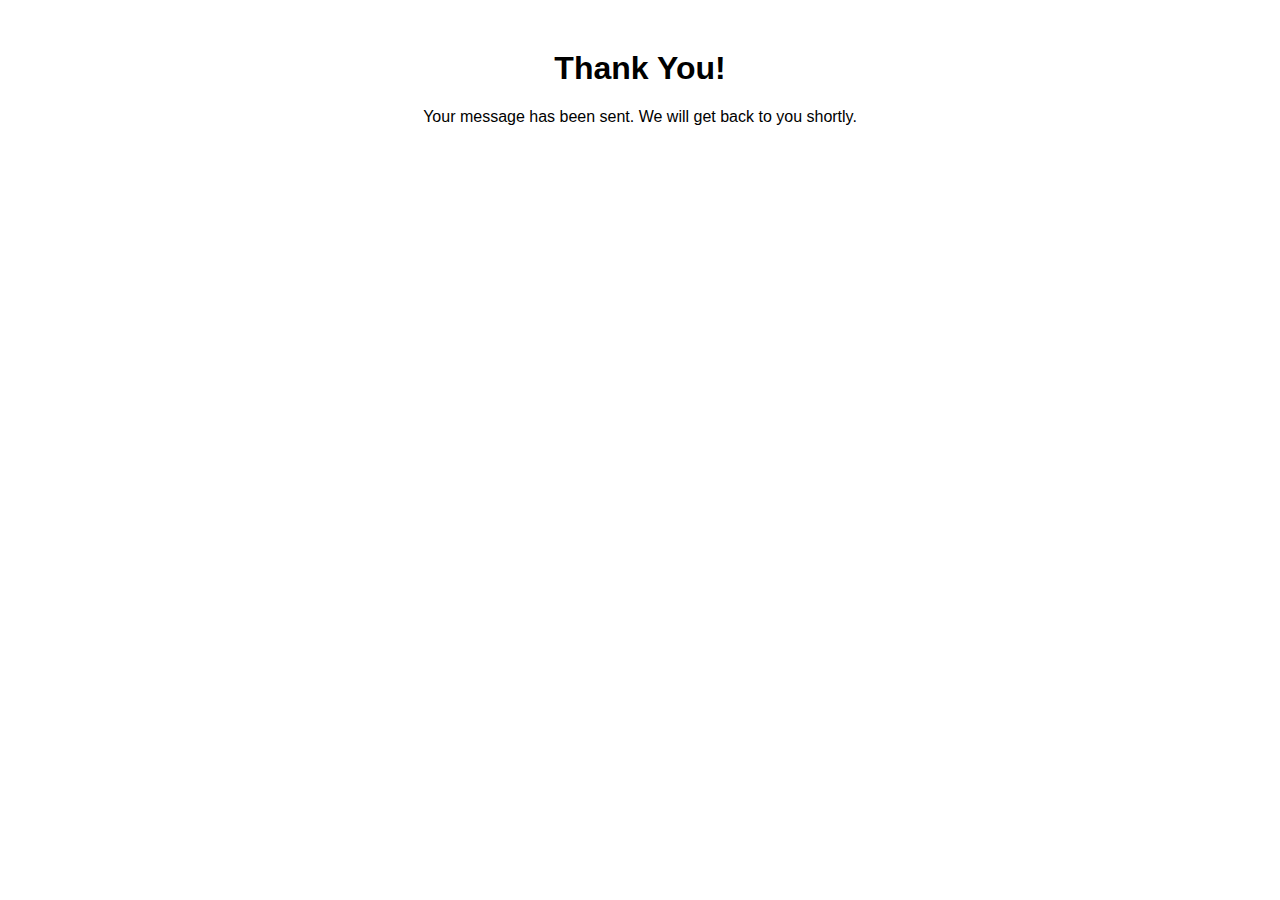
<file: thank_you.html>
<!DOCTYPE html>
<html lang="en">
<head>
    <meta charset="UTF-8">
    <meta name="viewport" content="width=device-width, initial-scale=1.0">
    <title>Thank You</title>
    <style>
        body {
            font-family: Arial, sans-serif;
            text-align: center;
            margin-top: 50px;
        }
    </style>
</head>
<body>
    <h1>Thank You!</h1>
    <p>Your message has been sent. We will get back to you shortly.</p>
</body>
</html>
</file>
<file: stylings/styles.css>
* {
  margin: 0;
  padding: 0;
  box-sizing: border-box;
}

body {
  font-family: Arial, sans-serif;
  background-color: white;
  color: black;
}

.container {
  width: 90%;
  max-width: 1200px;
  margin: 0 auto;
}

.header {
  background-color: black;
  color: white;
  padding: 1rem 0;
}

#img_logo {
  width: 50px;
  height: 50px;
  border-radius: 30%;
  margin-right: 10px;
}

.logo span {
  font-size: 1.5rem;
  color: white;
}

.nav {
  display: flex;
  justify-content: space-between;
  align-items: center;
}

.nav-menu {
  list-style-type: none;
  display: flex;
}

.nav-menu li {
  margin-right: 20px;
}

.nav-menu li a {
  color: white;
  text-decoration: none;
  padding: 10px;
  transition: all 0.3s ease;
}

.nav-menu li a:hover {
  color: yellow;
}

/* Responsive design */
@media screen and (max-width: 768px) {
  .container {
    width: 95%;
  }
  .nav {
    flex-direction: column;
    align-items: flex-start;
  }
  .nav-menu {
    margin-top: 10px;
  }
  .nav-menu li {
    margin-right: 3px;
    margin-bottom: 10px;
  }
  .nav-menu li:last-child {
    margin-bottom: 0;
  }
}
/* Hero section */
.hero {
  background-image: url("/images/hero-background.jpg");
  background-size: cover;
  background-position: center;
  color: white;
  padding: 100px 0;
  text-align: center;
}

.hero-content {
  max-width: 600px;
  margin: 0 auto;
}

.hero-content h1 {
  font-size: 3rem;
  margin-bottom: 20px;
}

.hero-content p {
  font-size: 1.5rem;
  margin-bottom: 30px;
}

.btn {
  display: inline-block;
  padding: 12px 30px;
  background-color: green;
  color: white;
  text-decoration: none;
  font-size: 1.2rem;
  border-radius: 5px;
  transition: background-color 0.3s ease;
}

.btn:hover {
  background-color: yellow;
}

/* Services section */
.services {
  padding: 50px 0;
  background-image: url("/images/colton-sturgeon-f7ADPPOG_EQ-unsplash.jpg");
  background-position: center;
  background-repeat: no-repeat;
  background-color: #ccc;
  text-align: center;
  height: -moz-fit-content;
  height: fit-content;
}

#service-container {
  background: rgba(221, 218, 213, 0.8);
  box-shadow: 0 8px 32px 0 rgba(31, 38, 135, 0.37);
  backdrop-filter: blur(20px);
  -webkit-backdrop-filter: blur(20px);
  border-radius: 10px;
  border: 1px solid rgba(255, 255, 255, 0.18);
}

.services h2 {
  font-size: 2.5rem;
  margin-bottom: 40px;
}

.service-item {
  display: flex;
  justify-content: center;
  align-items: center;
  margin-bottom: 20px;
}

.service-item img {
  width: 400px;
  max-width: 500px;
  height: 300px;
  margin-right: 180px;
  margin-left: 20px;
  margin-bottom: 20px;
  border-radius: 10px;
}

.service-info {
  text-align: left;
}

.service-info h3 {
  font-size: 2rem;
  margin-bottom: 10px;
}

.service-info p {
  font-size: 1.2rem;
  line-height: 1.6;
}

hr {
  border: none;
  border-top: 1px solid #0f0e0e;
  margin: 40px auto;
  width: 100%;
}

/* About section */
.about {
  padding: 50px 0;
  background-color: white;
  text-align: center;
}

.about h2 {
  font-size: 2.5rem;
  margin-bottom: 20px;
}

.about p {
  font-size: 1.2rem;
  line-height: 1.6;
  margin-bottom: 20px;
}

/* Responsive design */
@media screen and (max-width: 768px) {
  .container {
    width: 95%;
  }
  .nav {
    flex-direction: column;
    align-items: flex-start;
  }
  .nav-menu {
    margin-top: 10px;
  }
  .nav-menu li {
    margin-right: 0;
    margin-bottom: 10px;
  }
  .nav-menu li:last-child {
    margin-bottom: 0;
  }
  .hero-content h1 {
    font-size: 2.5rem;
  }
  .hero-content p {
    font-size: 1.2rem;
  }
  .btn {
    font-size: 1rem;
    padding: 10px 20px;
  }
  .service-item {
    flex-direction: column;
    align-items: center;
    text-align: center;
  }
  .service-item img {
    width: 500px;
    margin-right: 10px;
    margin-bottom: 20px;
  }
  .service-info {
    max-width: none;
    text-align: center;
  }
}
/* Footer section */
.footer {
  background-color: black;
  color: white;
  padding: 50px 0;
  text-align: center;
}

.footer-content {
  display: flex;
  justify-content: space-between;
  flex-wrap: wrap;
  margin-bottom: 30px;
}

.footer-section {
  flex: 1;
  margin: 10px;
  min-width: 200px;
}

.footer-section h3 {
  font-size: 1.5rem;
  margin-bottom: 10px;
}

.footer-section p, .footer-section ul {
  font-size: 1rem;
  margin-bottom: 10px;
}

.footer-section ul {
  list-style-type: none;
  padding: 0;
}

.footer-section ul li {
  margin-bottom: 5px;
}

.footer-section ul li a {
  color: white;
  text-decoration: none;
  transition: color 0.3s ease;
}

.footer-section ul li a:hover {
  color: yellow; /* Change color on hover */
}

.footer-bottom {
  border-top: 1px solid #ccc;
  padding-top: 20px;
}

.footer-bottom p {
  font-size: 1rem;
}

/* Responsive design */
@media screen and (max-width: 768px) {
  .container {
    width: 95%;
  }
  .nav {
    flex-direction: column;
    align-items: flex-start;
  }
  .nav-menu {
    margin-top: 10px;
  }
  .nav-menu li {
    margin-right: 0;
    margin-bottom: 10px;
  }
  .nav-menu li:last-child {
    margin-bottom: 0;
  }
  .hero-content h1 {
    font-size: 2.5rem;
  }
  .hero-content p {
    font-size: 1.2rem;
  }
  .btn {
    font-size: 1rem;
    padding: 10px 20px;
  }
  .service-item {
    flex-direction: column;
    align-items: center;
    text-align: center;
  }
  .service-item img {
    margin-right: 0;
    margin-bottom: 20px;
  }
  .service-info {
    max-width: none;
    text-align: center;
  }
  .footer-content {
    flex-direction: column;
    text-align: center;
  }
  .footer-section {
    margin-bottom: 20px;
  }
}
/* Testimonials section */
.testimonials {
  padding: 50px 0;
  background-color: rgba(231, 231, 231, 0.7098039216);
  text-align: center;
}

.testimonials h2 {
  font-size: 2.5rem;
  margin-bottom: 30px;
}

.testimonial-item {
  max-width: 600px;
  margin: 0 auto 40px;
  text-align: left;
  position: relative;
  background-color: white;
  padding: 20px;
  border-radius: 8px;
  box-shadow: 0 2px 4px rgba(0, 0, 0, 0.1);
}

.testimonial-item img {
  width: 130px;
  height: 130px;
  border-radius: 40%;
  float: left;
  margin-right: 20px;
}

.testimonial-item blockquote {
  font-size: 1.2rem;
  line-height: 1.6;
  margin: 0;
}

.testimonial-item footer {
  font-size: 1rem;
  margin-top: 10px;
  color: gray;
  clear: both;
}

.testimonial-item hr {
  margin: 10px 0;
  border: 0;
  border-top: 1px solid #1f1d1d;
}

/* End of HomePage */
/* Start Services Page */
/* Variables */
/* Contact Section Styles */
.contact-section {
  padding: 50px 0;
  background-color: #f9f9f9;
  text-align: center;
  border-top: 2px solid #00e600;
  background: rgba(204, 204, 187, 0.55);
  box-shadow: 0 8px 32px 0 rgba(31, 38, 135, 0.37);
  backdrop-filter: blur(20px);
  -webkit-backdrop-filter: blur(20px);
  border-radius: 10px;
  border: 1px solid rgba(255, 255, 255, 0.18);
}
.contact-section h2 {
  font-size: 2.5rem;
  color: #004d00;
  margin-bottom: 20px;
}
.contact-section p {
  font-size: 1.2rem;
  color: #333;
  margin-bottom: 40px;
}
.contact-section .contact-form {
  display: flex;
  flex-direction: column;
  align-items: center;
  background-color: white;
  padding: 30px;
  border-radius: 10px;
  box-shadow: 0 2px 5px rgba(0, 0, 0, 0.1);
  max-width: 600px;
  margin: 0 auto;
  border-radius: 33px;
  background: linear-gradient(145deg, #cdcbc1, #adaba2);
  box-shadow: 30px 30px 60px #4d4c48, -30px -30px 60px #ffffff;
}
.contact-section .contact-form label {
  font-size: 1rem;
  margin: 10px 0 5px;
  color: #004d00;
  align-self: flex-start;
}
.contact-section .contact-form input,
.contact-section .contact-form textarea {
  width: 100%;
  padding: 10px;
  font-size: 1rem;
  border: 1px solid #ccc;
  border-radius: 5px;
  margin-bottom: 20px;
}
.contact-section .contact-form button {
  padding: 10px 20px;
  font-size: 1rem;
  background-color: #004d00;
  color: white;
  border: none;
  border-radius: 5px;
  cursor: pointer;
  transition: background-color 0.3s;
}
.contact-section .contact-form button:hover {
  background-color: #001a00;
}

/* Responsive Design */
@media screen and (max-width: 768px) {
  .contact-section {
    padding: 30px 0;
  }
  .contact-section .contact-form {
    width: 100%;
    padding: 20px;
  }
}/*# sourceMappingURL=styles.css.map */
</file>
<file: stylings/style3.css>
/* Basic styles for the page */
body {
  margin: 0;
  font-family: Arial, sans-serif;
  color: #333;
}

.container {
  width: 80%;
  margin: 0 auto;
}

.nav {
  background-color: black;
  color: white;
  padding: 20px 0;
}

.nav .container {
  display: flex;
  justify-content: space-between;
  align-items: center;
}

.logo {
  display: flex;
  align-items: center;
}

#img_logo {
  width: 50px;
  height: auto;
  margin-right: 10px;
}

.logo span {
  font-size: 1.5rem;
  color: white;
}

/* Navigation menu styles */
.nav-menu {
  list-style: none;
  margin: 0;
  padding: 0;
  display: flex;
}

.nav-menu li {
  margin-left: 20px;
}

.nav-menu li a {
  color: white;
  text-decoration: none;
  transition: color 0.3s;
}

.nav-menu li a:hover {
  color: yellow;
}

/* About Us section */
.about-us {
  padding: 50px 0;
  background-color: #f9f9f9;
  text-align: center;
}

.about-us h1 {
  font-size: 3rem;
  margin-bottom: 20px;
}

.about-us h2 {
  font-size: 2.5rem;
  margin-bottom: 15px;
  margin-top: 30px;
}

.about-us p {
  font-size: 1.2rem;
  margin-bottom: 20px;
  line-height: 1.6;
}

.team-members {
  display: flex;
  justify-content: space-around;
  flex-wrap: wrap;
  margin-top: 30px;
}

.team-member {
  flex: 1;
  max-width: 300px;
  margin: 20px;
  text-align: center;
}

.team-member img {
  width: 100%;
  height: auto;
  border-radius: 50%;
  margin-bottom: 15px;
}

.team-member h3 {
  font-size: 1.5rem;
  margin-bottom: 5px;
}

.team-member p {
  font-size: 1.2rem;
  color: #666;
}

/* Footer styles */
.footer {
  background-color: black;
  color: white;
  padding: 50px 0;
  text-align: center;
}

.footer-content {
  display: flex;
  justify-content: space-between;
  flex-wrap: wrap;
  margin-bottom: 30px;
}

.footer-section {
  flex: 1;
  margin: 10px;
  min-width: 200px;
}

.footer-section h3 {
  font-size: 1.5rem;
  margin-bottom: 10px;
}

.footer-section p,
.footer-section ul {
  font-size: 1rem;
  margin-bottom: 10px;
}

.footer-section ul {
  list-style-type: none;
  padding: 0;
}

.footer-section ul li {
  margin-bottom: 5px;
}

.footer-section ul li a {
  color: white;
  text-decoration: none;
  transition: color 0.3s ease;
}

.footer-section ul li a:hover {
  color: yellow;
}

.footer-bottom {
  border-top: 1px solid #ccc;
  padding-top: 20px;
}

.footer-bottom p {
  font-size: 1rem;
}

/* Responsive design */
@media screen and (max-width: 768px) {
  .container {
    width: 95%;
  }
  .nav-menu {
    flex-direction: column;
    align-items: flex-start;
  }
  .nav-menu li {
    margin: 10px 0;
  }
  .logo {
    flex-direction: column;
    align-items: flex-start;
  }
  .logo span {
    margin-top: 5px;
  }
  .about-us {
    padding: 30px 0;
  }
  .team-members {
    flex-direction: column;
    align-items: center;
  }
  .team-member {
    max-width: 80%;
  }
  .footer-content {
    flex-direction: column;
  }
  .footer-section {
    margin-bottom: 20px;
  }
}/*# sourceMappingURL=style3.css.map */
</file>
<file: stylings/style4.css>
/* Variables */
/* Basic styles for the page */
body {
  margin: 0;
  font-family: "Arial", sans-serif;
  color: #333;
  background-color: #f9f9f9;
}

.container {
  width: 80%;
  margin: 0 auto;
}

/* Navigation */
.nav {
  background-color: #000;
  color: #fff;
  padding: 20px 0;
}

.nav .container {
  display: flex;
  justify-content: space-between;
  align-items: center;
}

.logo {
  display: flex;
  align-items: center;
}

#img_logo {
  width: 50px;
  height: auto;
  margin-right: 10px;
}

.logo span {
  font-size: 1.5rem;
  color: #fff;
}

/* Navigation menu styles */
.nav-menu {
  list-style: none;
  margin: 0;
  padding: 0;
  display: flex;
}

.nav-menu li {
  margin-left: 20px;
}

.nav-menu li a {
  color: #fff;
  text-decoration: none;
  transition: color 0.3s;
}

.nav-menu li a:hover {
  color: #ffcc00;
}

/* Calculations section */
.calculations {
  padding: 50px 0;
  background-image: url("/images/istockphoto-493984327-612x612.jpg");
  background-position: center;
  background-repeat: no-repeat;
  text-align: center;
}

.calculations h1 {
  font-size: 3rem;
  color: #004d00;
  margin-bottom: 20px;
  background: rgba(255, 255, 255, 0.05);
  box-shadow: 0 8px 32px 0 rgba(31, 38, 135, 0.37);
  backdrop-filter: blur(15px);
  -webkit-backdrop-filter: blur(15px);
  border-radius: 10px;
  border: 1px solid rgba(255, 255, 255, 0.18);
}

.calculations h2 {
  font-size: 2rem;
  color: #004d00;
  margin: 20px 0;
  background: rgba(255, 255, 255, 0.05);
  box-shadow: 0 8px 32px 0 rgba(31, 38, 135, 0.37);
  backdrop-filter: blur(15px);
  -webkit-backdrop-filter: blur(15px);
  border-radius: 10px;
  border: 1px solid rgba(255, 255, 255, 0.18);
}

form {
  display: flex;
  flex-direction: column;
  align-items: center;
  background-color: white;
  padding: 20px;
  margin-bottom: 20px;
  border-radius: 10px;
  box-shadow: 0 2px 5px rgba(0, 0, 0, 0.1);
  background: rgba(204, 204, 187, 0.55);
  box-shadow: 0 8px 32px 0 rgba(31, 38, 135, 0.37);
  backdrop-filter: blur(20px);
  -webkit-backdrop-filter: blur(20px);
  border-radius: 10px;
  border: 1px solid rgba(255, 255, 255, 0.18);
}

/* SCSS for the Horizontal Line */
.styled-line {
  border: none; /* Remove default border */
  height: 2px; /* Line thickness */
  background: linear-gradient(to right, #004d00, #ffcc00); /* Gradient color */
  margin: 20px 0; /* Spacing above and below the line */
  border-radius: 5px; /* Rounded edges */
}

label {
  font-size: 1.2rem;
  margin: 10px 0;
  color: #004d00;
}

input[type=number],
input[type=text] {
  padding: 10px;
  font-size: 1rem;
  width: 200px;
  margin-bottom: 20px;
  border: 1px solid #ccc;
  border-radius: 5px;
}

.buttons {
  display: flex;
  justify-content: center;
}

button {
  padding: 10px 20px;
  font-size: 1rem;
  margin: 0 10px;
  border: none;
  border-radius: 5px;
  cursor: pointer;
  transition: background-color 0.3s;
  background-color: #004d00;
  color: white;
}

button:hover {
  background-color: #001a00;
}

button.clear {
  background-color: #ffcc00;
  color: #000;
}

button.clear:hover {
  background-color: #cca300;
}

/*******************************************************************************************************************************/
.calculator-container {
  background: url("/images/petroleum-5086759_1280.png") no-repeat center center fixed; /* Add your background image */
  background-size: cover;
  display: flex; /* Use flexbox for layout */
  justify-content: center; /* Center the forms horizontally */
  align-items: flex-start; /* Align items to the top */
  margin: 50px auto; /* Center container vertically and horizontally */
  max-width: 1200px; /* Set maximum width for the container */
  padding: 20px; /* Add padding around the container */
}

.liters-input {
  height: 355px;
}

.calculator, .liters-input {
  flex: 1; /* Allow the forms to grow equally */
  max-width: 400px; /* Set maximum width for each form */
  padding: 20px;
  background: white;
  border-radius: 8px;
  box-shadow: 0 0 10px rgba(0, 0, 0, 0.1);
  margin: 0 10px; /* Add margin to separate the forms horizontally */
}
.calculator h1, .calculator h2, .liters-input h1, .liters-input h2 {
  text-align: center;
  color: #4CAF50;
}
.calculator label, .liters-input label {
  display: block;
  margin: 10px 0 5px;
  color: #333;
}
.calculator input, .liters-input input {
  width: 100%;
  padding: 8px;
  margin-bottom: 20px;
  border: 1px solid #ccc;
  border-radius: 4px;
}
.calculator button, .liters-input button {
  width: 100%;
  padding: 10px;
  background-color: #4CAF50;
  border: none;
  border-radius: 4px;
  color: white;
  font-size: 16px;
  cursor: pointer;
}
.calculator button:hover, .liters-input button:hover {
  background-color: #3d8b40;
}
.calculator .result, .liters-input .result {
  margin-top: 20px;
  font-size: 18px;
  color: #4CAF50;
}

/*******************************************************************************************************************************/
/* Footer styles */
.footer {
  background-color: #000;
  color: #fff;
  padding: 50px 0;
  text-align: center;
}

.footer-content {
  display: flex;
  justify-content: space-between;
  flex-wrap: wrap;
  margin-bottom: 30px;
}

.footer-section {
  flex: 1;
  margin: 10px;
  min-width: 200px;
}

.footer-section h3 {
  font-size: 1.5rem;
  margin-bottom: 10px;
}

.footer-section p,
.footer-section ul {
  font-size: 1rem;
  margin-bottom: 10px;
}

.footer-section ul {
  list-style-type: none;
  padding: 0;
}

.footer-section ul li {
  margin-bottom: 5px;
}

.footer-section ul li a {
  color: #fff;
  text-decoration: none;
  transition: color 0.3s ease;
}

.footer-section ul li a:hover {
  color: #ffcc00;
}

.footer-bottom {
  border-top: 1px solid #ccc;
  padding-top: 20px;
}

.footer-bottom p {
  font-size: 1rem;
}

/* Responsive design */
@media screen and (max-width: 768px) {
  .container {
    width: 95%;
  }
  .nav-menu {
    flex-direction: column;
    align-items: flex-start;
  }
  .nav-menu li {
    margin: 10px 0;
  }
  .logo {
    flex-direction: column;
    align-items: flex-start;
  }
  .logo span {
    margin-top: 5px;
  }
  .calculations {
    padding: 30px 0;
  }
  form {
    width: 100%;
    max-width: 400px;
    margin: 0 auto;
  }
  .buttons {
    flex-direction: column;
  }
  button {
    margin: 10px 0;
  }
  .footer-content {
    flex-direction: column;
  }
  .footer-section {
    margin-bottom: 20px;
  }
}/*# sourceMappingURL=style4.css.map */
</file>
<file: stylings/style2.css>
/* Basic styles for the page */
body {
  margin: 0;
  font-family: Arial, sans-serif;
  color: #333;
}

.container {
  width: 80%;
  margin: 0 auto;
}

.nav {
  background-color: black;
  color: white;
  padding: 20px 0;
}

.nav .container {
  display: flex;
  justify-content: space-between;
  align-items: center;
}

.nav-menu {
  list-style: none;
  margin: 0;
  padding: 0;
  display: flex;
}

.nav-menu li {
  margin-left: 20px;
}

.nav-menu li a {
  color: white;
  text-decoration: none;
  transition: color 0.3s;
}

.nav-menu li a:hover {
  color: yellow;
}

/* Contact Us section */
.contact-us {
  padding: 50px 0;
  background-color: #f9f9f9;
  text-align: center;
}

.contact-us h2 {
  font-size: 2.5rem;
  margin-bottom: 20px;
}

.contact-form {
  margin-bottom: 30px;
}

.contact-form form {
  display: flex;
  flex-direction: column;
  align-items: center;
}

.contact-form label {
  margin: 10px 0 5px;
  font-size: 1.2rem;
}

.contact-form input,
.contact-form textarea {
  width: 100%;
  max-width: 500px;
  padding: 10px;
  font-size: 1rem;
  border: 1px solid #ccc;
  border-radius: 5px;
  margin-bottom: 15px;
}

.contact-form button {
  padding: 10px 20px;
  font-size: 1.2rem;
  background-color: green;
  color: white;
  border: none;
  border-radius: 5px;
  cursor: pointer;
  transition: background-color 0.3s;
}

.contact-form button:hover {
  background-color: darkgreen;
}

.contact-details {
  margin-top: 30px;
}

.contact-details h3 {
  font-size: 2rem;
  margin-bottom: 20px;
}

.contact-details p {
  font-size: 1.2rem;
  margin-bottom: 10px;
}

#map {
  width: 100%;
  height: 400px;
  margin-top: 20px;
}

/* Footer styles */
.footer {
  background-color: black;
  color: white;
  padding: 50px 0;
  text-align: center;
}

.footer-content {
  display: flex;
  justify-content: space-between;
  flex-wrap: wrap;
  margin-bottom: 30px;
}

.footer-section {
  flex: 1;
  margin: 10px;
  min-width: 200px;
}

.footer-section h3 {
  font-size: 1.5rem;
  margin-bottom: 10px;
}

.footer-section p,
.footer-section ul {
  font-size: 1rem;
  margin-bottom: 10px;
}

.footer-section ul {
  list-style-type: none;
  padding: 0;
}

.footer-section ul li {
  margin-bottom: 5px;
}

.footer-section ul li a {
  color: white;
  text-decoration: none;
  transition: color 0.3s ease;
}

.footer-section ul li a:hover {
  color: yellow;
}

.footer-bottom {
  border-top: 1px solid #ccc;
  padding-top: 20px;
}

.footer-bottom p {
  font-size: 1rem;
}

/* Responsive design */
@media screen and (max-width: 768px) {
  .container {
    width: 95%;
  }
  .nav-menu {
    flex-direction: column;
    align-items: flex-start;
  }
  .nav-menu li {
    margin: 10px 0;
  }
  .contact-us {
    padding: 30px 0;
  }
  .contact-form input,
  .contact-form textarea {
    width: 95%;
  }
  #map iframe {
    width: 100%;
    height: 400px;
    border: 0;
  }
  #map iframe .contact-details p {
    font-size: 1rem;
  }
  #map iframe .footer-content {
    flex-direction: column;
  }
  #map iframe .footer-section {
    margin-bottom: 20px;
  }
}/*# sourceMappingURL=style2.css.map */
</file>
<file: stylings/style1.css>
/* Basic styles for the page */
body {
  margin: 0;
  font-family: Arial, sans-serif;
  color: #333;
}

.container {
  width: 80%;
  margin: 0 auto;
}

.nav {
  background-color: black;
  color: white;
  padding: 20px 0;
}

.nav .container {
  display: flex;
  justify-content: space-between;
  align-items: center;
}

.nav-menu {
  list-style: none;
  margin: 0;
  padding: 0;
  display: flex;
}

.nav-menu li {
  margin-left: 20px;
}

.nav-menu li a {
  color: white;
  text-decoration: none;
  transition: color 0.3s;
}

.nav-menu li a:hover {
  color: yellow;
}

/* Service sections */
.service-section {
  padding: 100px 0;
  color: white;
  text-align: center;
  position: relative;
}

.service-section .container {
  position: relative;
  z-index: 2;
}

.service-section h2 {
  font-size: 3rem;
  margin-bottom: 20px;
}

.service-section p {
  font-size: 1.2rem;
  line-height: 1.6;
  max-width: 800px;
  margin: 0 auto;
}

/* Parallax backgrounds */
#bulk-oil-sales {
  background: url("/images/Petroleum Stora b6c3092e-7444-45eb-81c4-33f65cc85b84.png") no-repeat center center fixed;
  background-size: cover;
}

#bulk-petroleum-transport {
  background: url("/images/service55.png") no-repeat center center fixed;
  background-size: cover;
}

#filling-station-services {
  background: url("/images/istockphoto-1329937925-1024x1024.jpg") no-repeat center center fixed;
  background-size: cover;
}

.service-section::before {
  content: "";
  position: absolute;
  top: 0;
  left: 0;
  right: 0;
  bottom: 0;
  background: rgba(0, 0, 0, 0.5); /* Overlay for readability */
  z-index: 1;
}

/* Footer styles */
.footer {
  background-color: black;
  color: white;
  padding: 50px 0;
  text-align: center;
}

.footer-content {
  display: flex;
  justify-content: space-between;
  flex-wrap: wrap;
  margin-bottom: 30px;
}

.footer-section {
  flex: 1;
  margin: 10px;
  min-width: 200px;
}

.footer-section h3 {
  font-size: 1.5rem;
  margin-bottom: 10px;
}

.footer-section p, .footer-section ul {
  font-size: 1rem;
  margin-bottom: 10px;
}

.footer-section ul {
  list-style-type: none;
  padding: 0;
}

.footer-section ul li {
  margin-bottom: 5px;
}

.footer-section ul li a {
  color: white;
  text-decoration: none;
  transition: color 0.3s ease;
}

.footer-section ul li a:hover {
  color: yellow;
}

.footer-bottom {
  border-top: 1px solid #ccc;
  padding-top: 20px;
}

.footer-bottom p {
  font-size: 1rem;
}

/* Responsive design */
@media screen and (max-width: 768px) {
  .container {
    width: 95%;
  }
  .nav-menu {
    flex-direction: column;
    align-items: flex-start;
  }
  .nav-menu li {
    margin: 10px 0;
  }
  .service-section {
    padding: 60px 0;
  }
  .service-section h2 {
    font-size: 2.5rem;
  }
  .service-section p {
    font-size: 1rem;
  }
  .footer-content {
    flex-direction: column;
  }
  .footer-section {
    margin-bottom: 20px;
  }
}/*# sourceMappingURL=style1.css.map */
</file>
